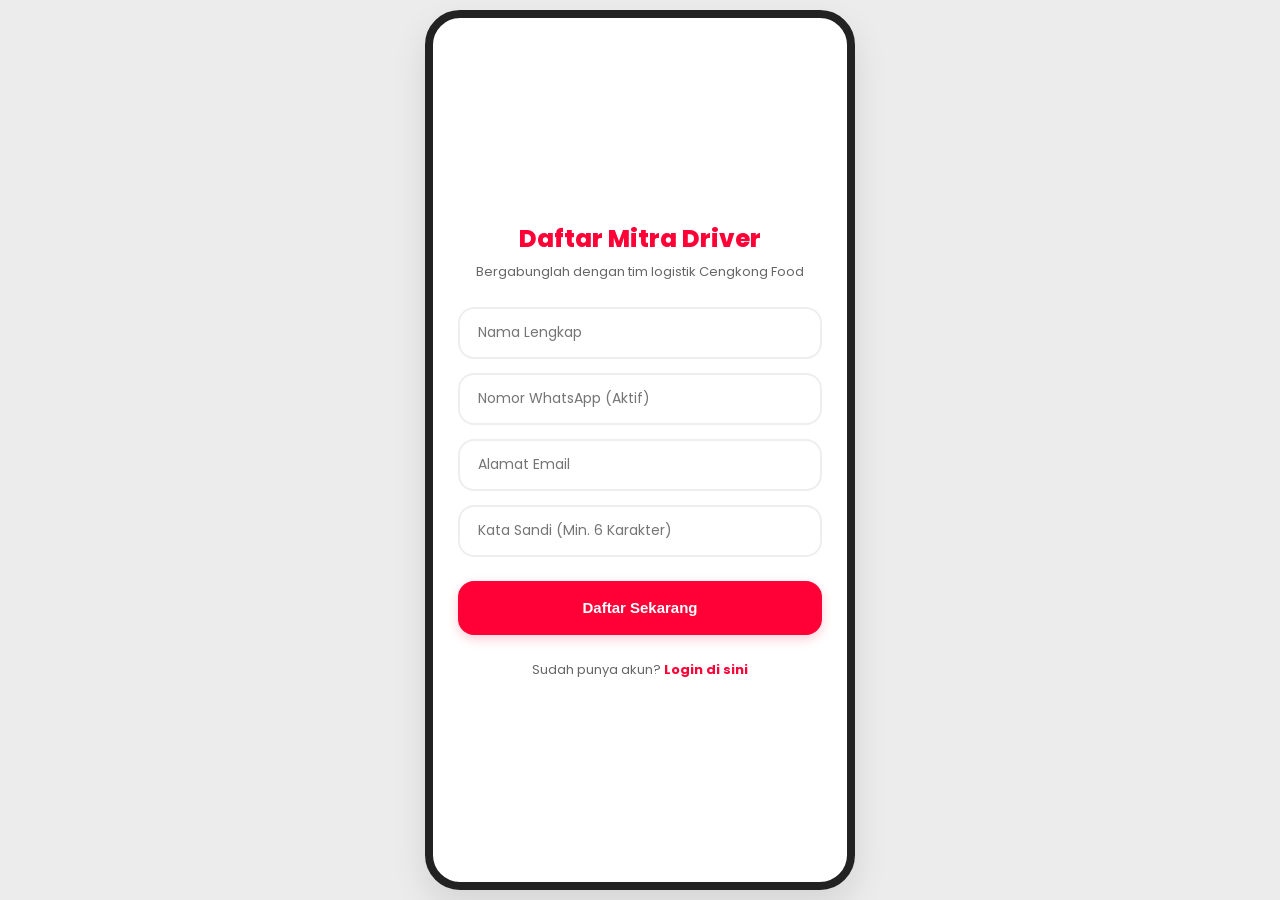
<file: driver-registrasi.html>
<!DOCTYPE html>
<html lang="id">
<head>
<meta charset="UTF-8">
<meta name="viewport" content="width=device-width, initial-scale=1.0">
<title>Pendaftaran Driver - Cengkong Food</title>
<link href="https://fonts.googleapis.com/css2?family=Poppins:wght@300;400;500;600;700;800&display=swap" rel="stylesheet">
<style>
* { margin: 0; padding: 0; box-sizing: border-box; }

/* CONFIG BINGKAI HP DI PC */
body { 
  background: #ececec; 
  font-family: 'Poppins', sans-serif; 
  min-height: 100vh;
  display: flex;
  justify-content: center;
  align-items: center;
}

.phone-wrapper {
  width: 100%;
  max-width: 430px;
  height: 100vh;
  max-height: 880px;
  background: white;
  overflow-y: auto;
  box-shadow: 0 15px 35px rgba(0,0,0,0.1);
  padding: 35px 25px;
  display: flex;
  flex-direction: column;
  justify-content: center;
  position: relative;
}

@media (max-width: 480px) {
  body { background: white; }
  .phone-wrapper { max-height: 100vh; box-shadow: none; border-radius: 0; }
}

@media (min-width: 481px) {
  .phone-wrapper { border-radius: 35px; border: 8px solid #222; }
}

/* STYLING KOMPONEN REGISTRASI */
h1 { text-align: center; font-size: 24px; font-weight: 800; color: #ff0037; margin-bottom: 6px; }
.desc { text-align: center; color: #666; font-size: 13px; margin-bottom: 25px; }

.input-box { width: 100%; height: 52px; border: 2px solid #eee; border-radius: 16px; padding: 0 18px; outline: none; font-size: 14px; margin-bottom: 14px; font-family: 'Poppins', sans-serif; }
.input-box:focus { border-color: #ff0037; }

.main-btn { width: 100%; height: 54px; border: none; border-radius: 16px; background: #ff0037; color: white; font-size: 15px; font-weight: 700; cursor: pointer; margin-top: 10px; box-shadow: 0 4px 12px rgba(255, 0, 55, 0.2); }
.main-btn:disabled { background: #ccc; cursor: not-allowed; box-shadow: none; }

.footer-link { text-align: center; margin-top: 25px; font-size: 13px; color: #666; }
.footer-link a { color: #ff0037; font-weight: 700; text-decoration: none; }
.footer-link a:hover { text-decoration: underline; }
</style>
</head>
<body>

  <div class="phone-wrapper">
    <h1>Daftar Mitra Driver</h1>
    <p class="desc">Bergabunglah dengan tim logistik Cengkong Food</p>
    
    <form id="registerDriverForm">
      <!-- Input Nama Lengkap -->
      <input type="text" id="driverName" class="input-box" placeholder="Nama Lengkap" required>
      
      <!-- Input No WhatsApp -->
      <input type="tel" id="driverPhone" class="input-box" placeholder="Nomor WhatsApp (Aktif)" required>
      
      <!-- Input Email -->
      <input type="email" id="driverEmail" class="input-box" placeholder="Alamat Email" required>
      
      <!-- Input Password -->
      <input type="password" id="driverPassword" class="input-box" placeholder="Kata Sandi (Min. 6 Karakter)" minlength="6" required>
      
      <button type="submit" id="registerBtn" class="main-btn">Daftar Sekarang</button>
    </form>
    
    <div class="footer-link">
      Sudah punya akun? <a href="driver-login.html">Login di sini</a>
    </div>
  </div>

<script type="module">

import { getAuth, createUserWithEmailAndPassword, updateProfile } from "https://www.gstatic.com/firebasejs/10.12.2/firebase-auth.js";
import { getFirestore, doc, setDoc } from "https://www.gstatic.com/firebasejs/10.12.2/firebase-firestore.js";
import { app } from "./firebase-config.js";
import { updateProfile } from "https://www.gstatic.com/firebasejs/10.12.2/firebase-auth.js";

// Saat pendaftaran berhasil:
await updateProfile(userCredential.user, {
  displayName: "Jajang" // Nama yang dimasukkan saat daftar
});

const auth = getAuth(app);
const db = getFirestore(app);

document.getElementById("registerDriverForm").addEventListener("submit", async (e) => {
  e.preventDefault();

  const name = document.getElementById("driverName").value.trim();
  const phone = document.getElementById("driverPhone").value.trim();
  const email = document.getElementById("driverEmail").value.trim();
  const password = document.getElementById("driverPassword").value;
  const btn = document.getElementById("registerBtn");

  // Kunci tombol agar tidak double click submit
  btn.disabled = true;
  btn.innerText = "Mendaftarkan Akun...";

  let user = null; // Menyimpan referensi user secara global di dalam scope event

  try {
    // 1. Buat user baru di Firebase Authentication
    const userCredential = await createUserWithEmailAndPassword(auth, email, password);
    user = userCredential.user;

    // 2. Pasang Nama Driver ke dalam Profil Firebase Auth agar langsung terbaca di dasbor
    await updateProfile(user, { displayName: name });

    // 3. Simpan data detail kurir ke Firestore Database (Tabel drivers)
    await setDoc(doc(db, "drivers", user.uid), {
      uid: user.uid,
      name: name,
      phone: phone,
      email: email,
      role: "driver",
      statusOnline: false, // Tambahan status awal driver offline
      createdAt: new Date()
    });

    alert("Pendaftaran Berhasil! Akun Driver Anda siap digunakan.");
    window.location.href = "driver-dashboard.html"; // Alihkan otomatis ke dasbor setelah daftar

  } catch (error) {
    btn.disabled = false;
    btn.innerText = "Daftar Sekarang";
    
    console.error("Error Registrasi:", error);

    // SISTEM PEMBERSIH OTOMATIS:
    // Jika user sempat sukses terbuat di Auth tetapi proses simpan Firestore (Langkah 3) gagal,
    // Hapus kembali user auth yang menggantung tersebut agar email tidak terkunci/bisa didaftarkan ulang.
    if (user && error.code !== "auth/email-already-in-use") {
      try {
        await user.delete();
        console.log("Sistem sukses membersihkan email auth menggantung karena Firestore error.");
      } catch (delError) {
        console.error("Gagal menghapus user auth yang gantung:", delError);
      }
    }

    // Handling error bawaan Firebase untuk dimunculkan ke user
    if (error.code === "auth/email-already-in-use") {
      alert("Maaf, Email tersebut sudah terdaftar! Silakan gunakan email lain atau langsung Login.");
    } else if (error.code === "auth/weak-password") {
      alert("Password terlalu lemah! Gunakan minimal 6 karakter.");
    } else if (error.code === "auth/invalid-email") {
      alert("Format penulisan email salah!");
    } else {
      alert("Gagal mendaftar ke Database: " + error.message + "\n\n-> Solusi: Periksa kembali Rules Cloud Firestore di Firebase Console Anda (set ke allow read, write: if true;)");
    }
  }
});
</script>
</body>
</html>
</file>
